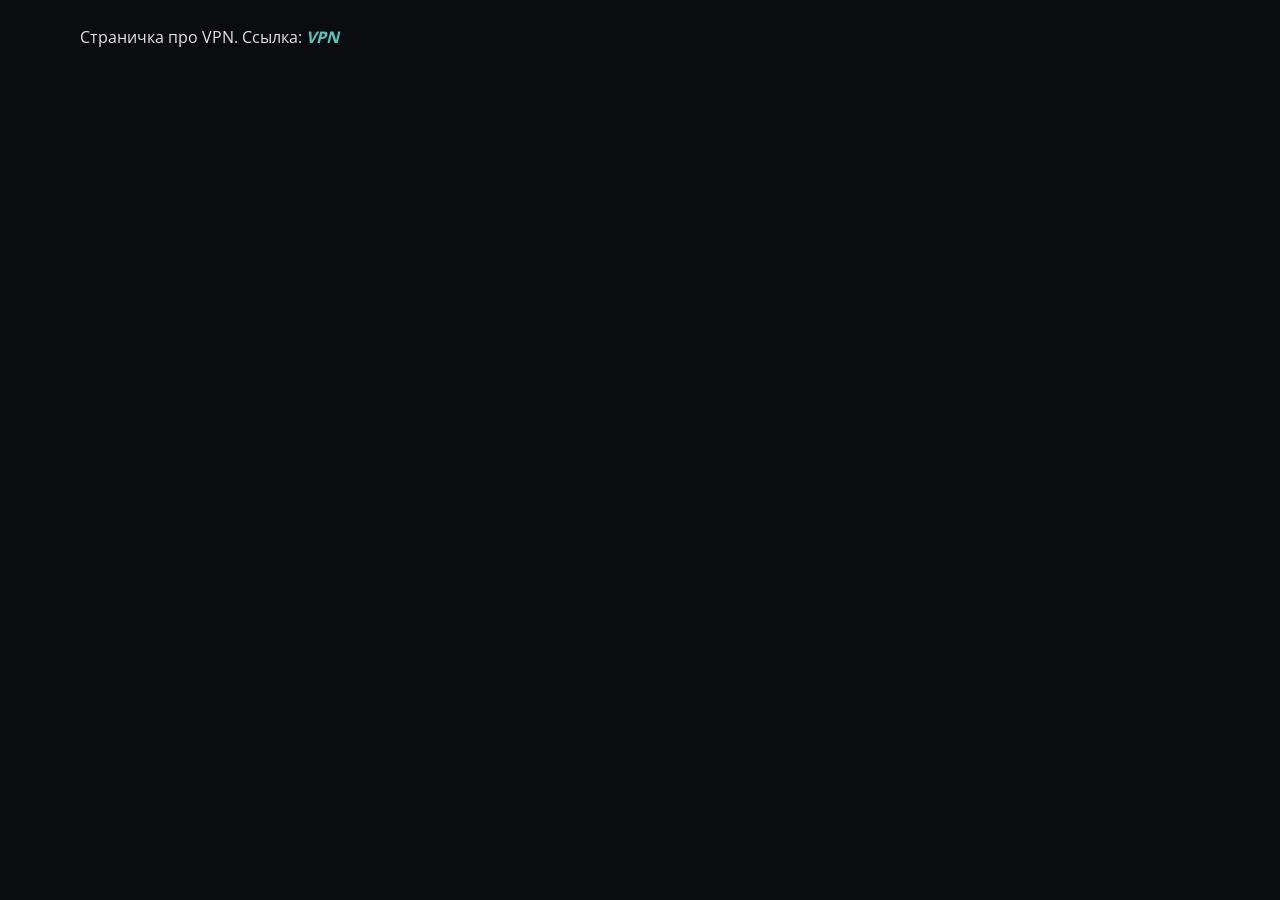
<file: index.html>
<html>
  <head>
    <title>Hello world!</title>
    <link rel="stylesheet" href="/VPN/src/css/main.css">
    <meta charset="UTF-8">
  </head>
  <body>
    <p>Страничка про VPN. Ссылка: <a href="/VPN/" style="font-style: italic;">VPN</a></p>
  </body>
</html>
</file>
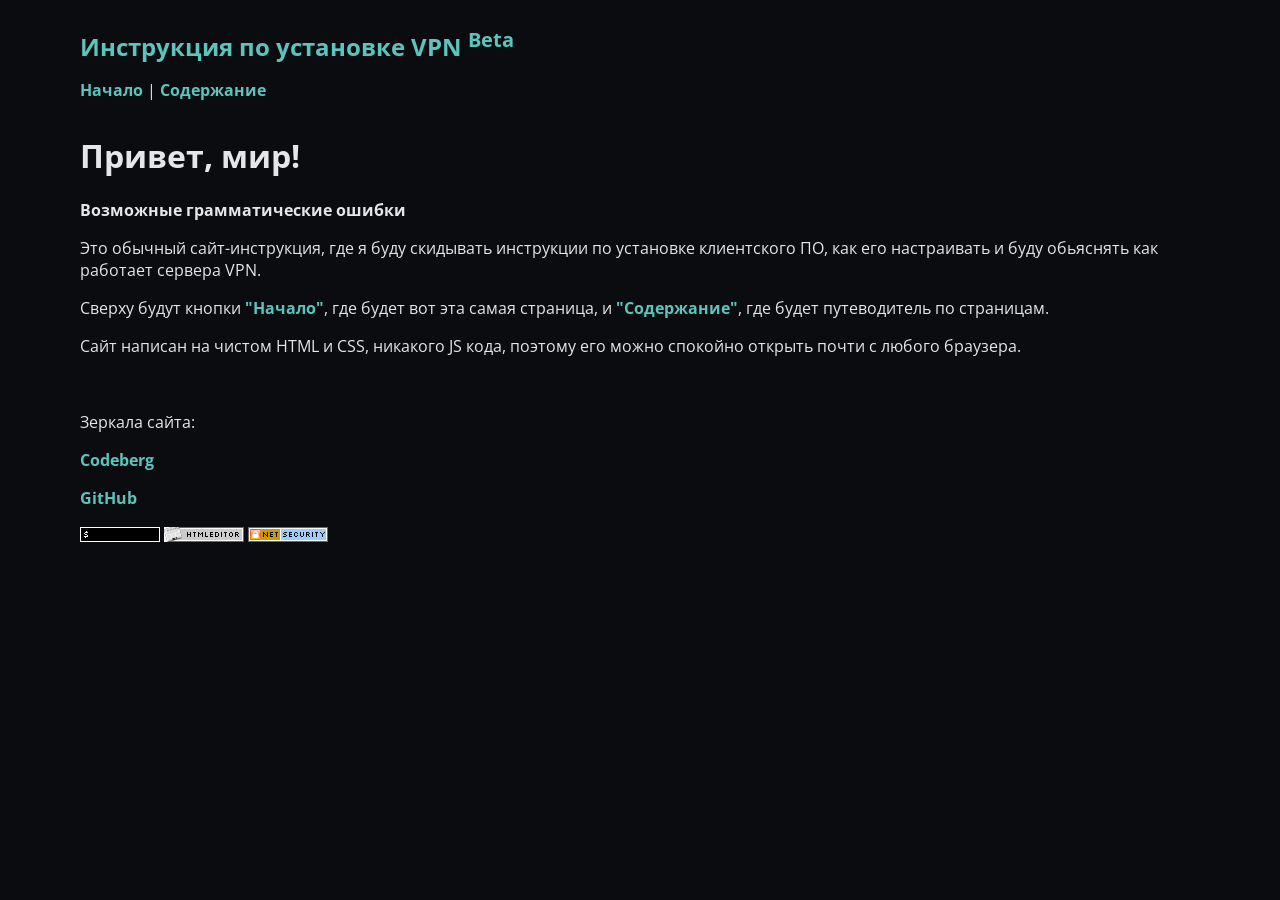
<file: VPN/index.html>
<html>
  <head>
    <title>VPN инструкция</title>
    <link rel="stylesheet" href="/VPN/src/css/main.css">
    <meta charset="UTF-8">
  </head>
  <body>
    <div>
      <header>Инструкция по установке VPN <sup>Beta</sup></header>
      <p class="menu"><a href="/VPN/index.html">Начало</a> | <a href="/VPN/html/disclaymer.html">Содержание</a></p>
    </div>
    <div id="app">
      <h1>Привет, мир!</h1>
      <p><b>Возможные грамматические ошибки</b></p>
      <p>Это обычный сайт-инструкция, где я буду скидывать инструкции по установке клиентского ПО, как его настраивать и буду обьяснять как работает сервера VPN.</p>
      <p>Сверху будут кнопки <a href="/VPN/index.html">"Начало"</a>, где будет вот эта самая страница, и <a href="/VPN/html/disclaymer.html">"Содержание"</a>, где будет путеводитель по страницам.</p>
      <p>Сайт написан на чистом HTML и CSS, никакого JS кода, поэтому его можно спокойно открыть почти с любого браузера.</p>
      <br>
      <p>Зеркала сайта:</p>
      <p><a href="https://olehnoskov.codeberg.page/VPN/">Codeberg</a></p>
      <p><a href="https://olehnosk0v.github.io/VPN/">GitHub</a></p>
      <img src="src/material/badges/cli.gif" alt="cli.gif">
      <img src="src/material/badges/htmleditor.gif" alt="htmleditor.gif">
      <img src="src/material/badges/netsecurity.png" alt="netsecurity.png">
    </div>
  </body>
</html>
</file>
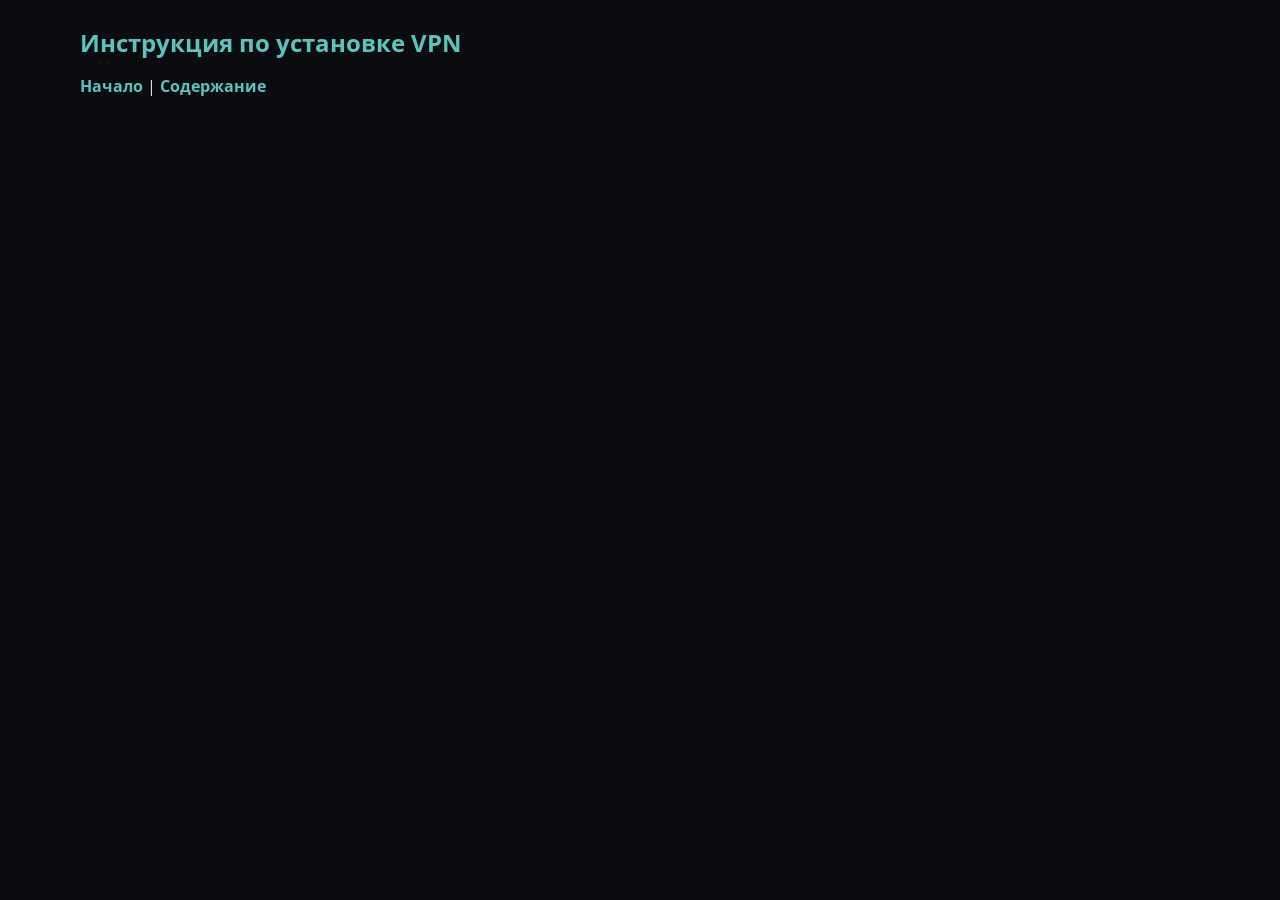
<file: VPN/html/tample/index.html>
<html>
  <head>
    <title>VPN инструкция</title>
    <link rel="stylesheet" href="/VPN/src/css/main.css">
    <meta charset="UTF-8">
  </head>
  <body>
    <div>
      <header>Инструкция по установке VPN</header>
      <p class="menu"><a href="/VPN/index.html">Начало</a> | <a href="/VPN/html/disclaymer.html">Содержание</a></p>
    </div>
    <div id="app">
    </div>
  </body>
</html>
</file>
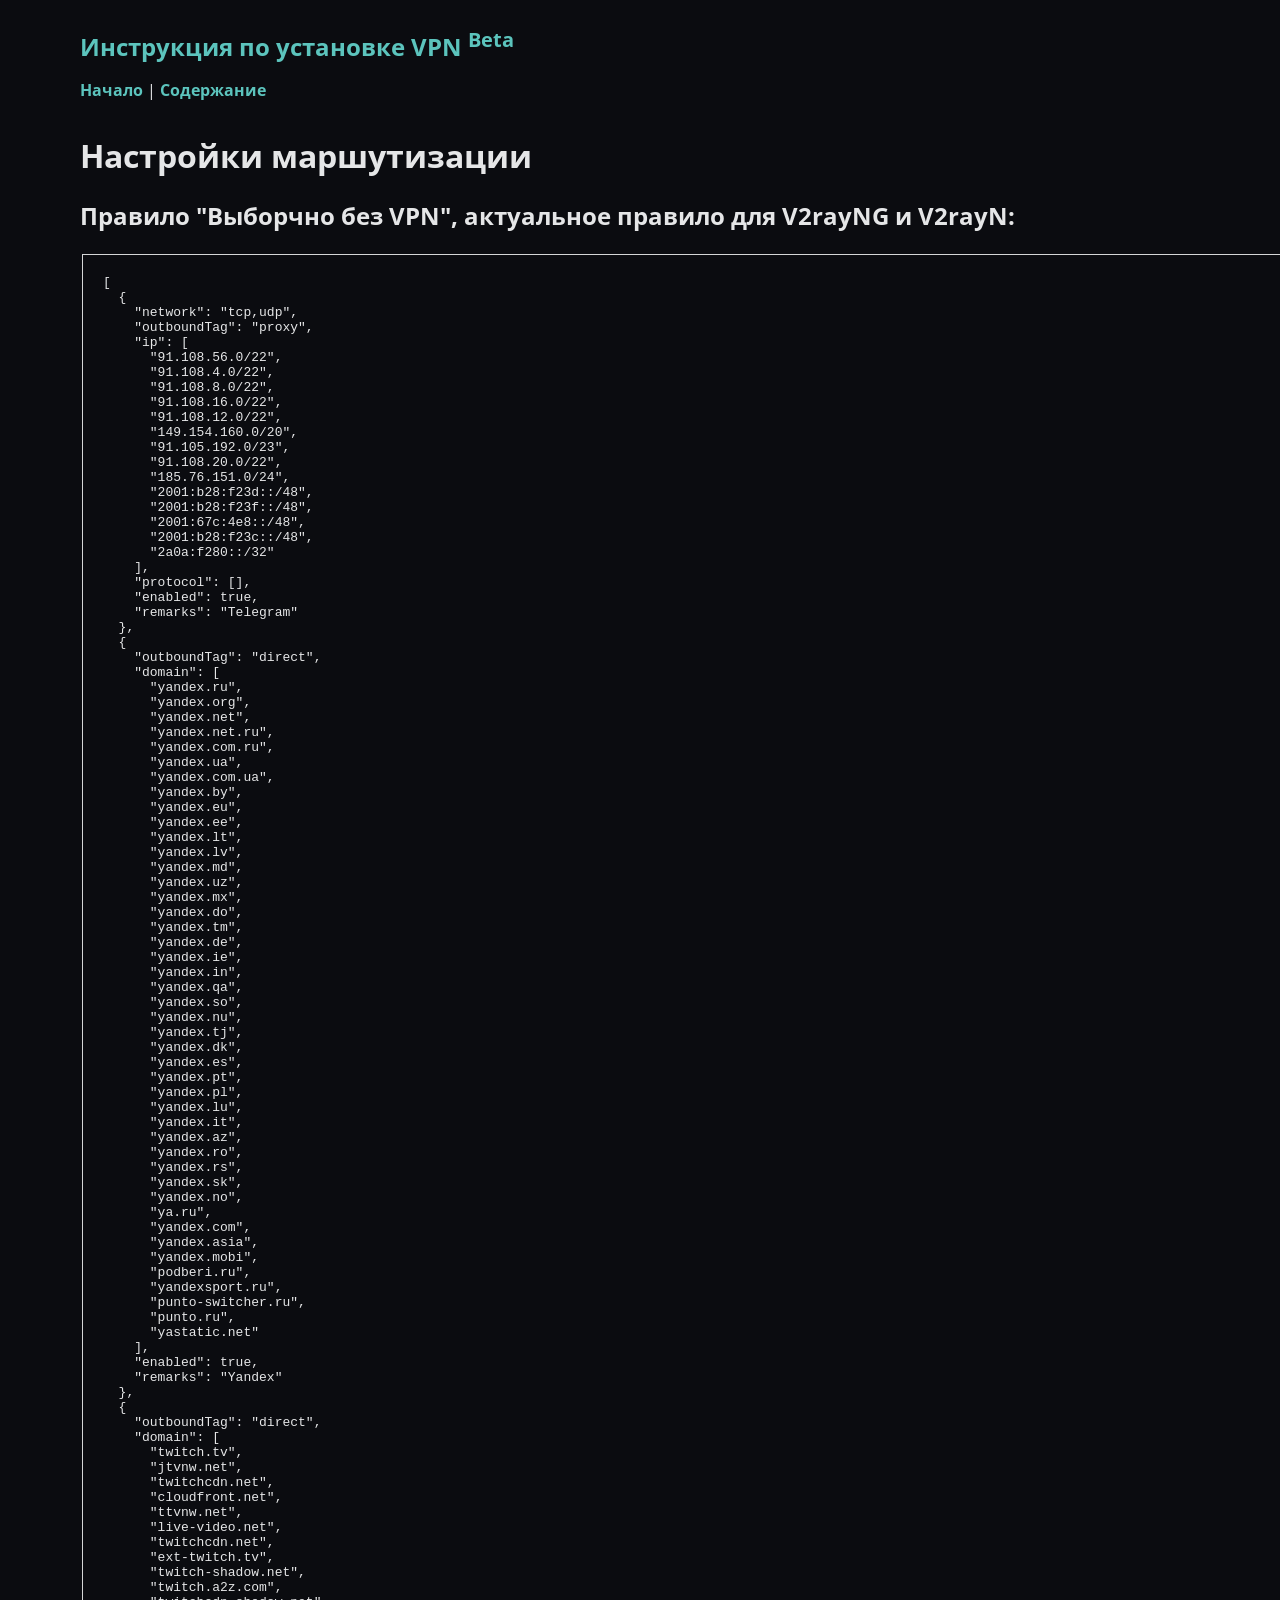
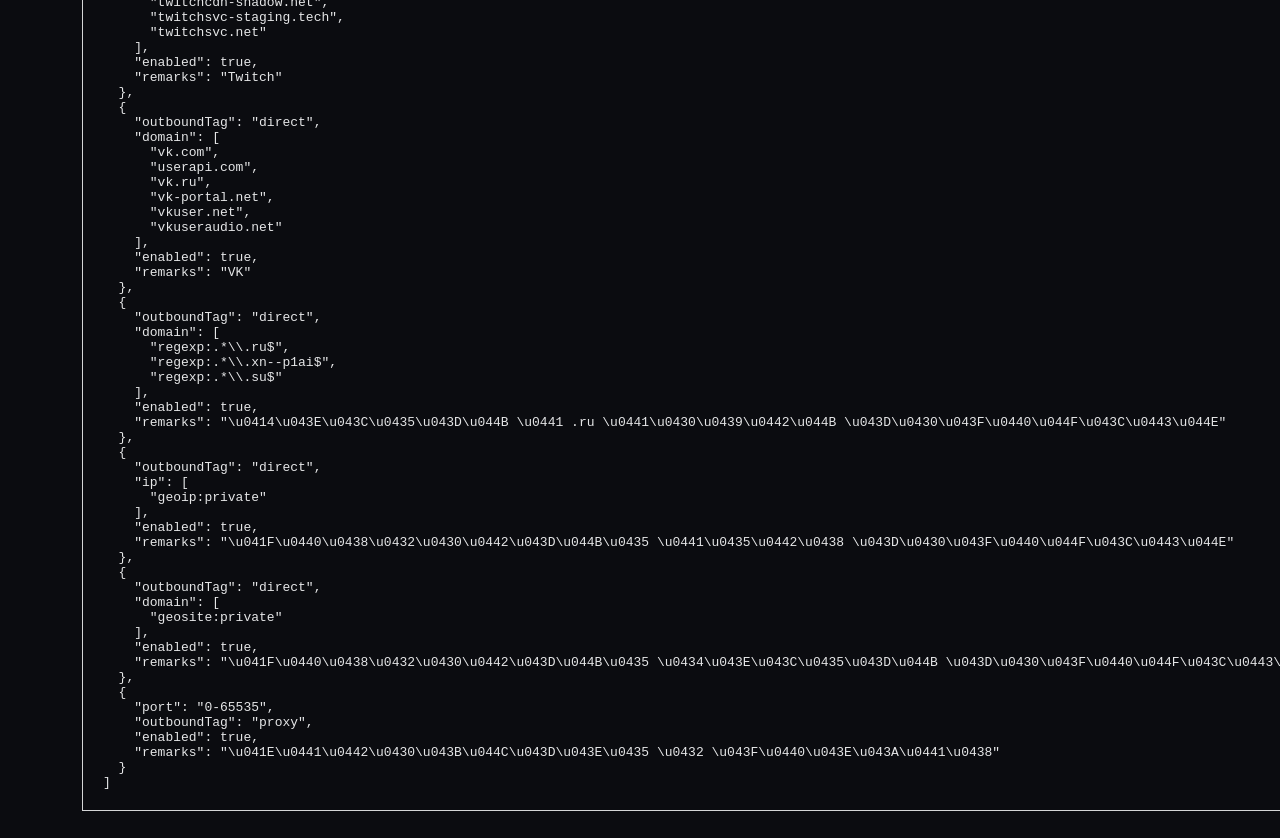
<file: VPN/html/Settings.html>
<html>
  <head>
    <title>VPN инструкция</title>
    <link rel="stylesheet" href="/VPN/src/css/main.css">
    <meta charset="UTF-8">
  </head>
  <body>
    <div>
      <header>Инструкция по установке VPN <sup>Beta</sup></header>
      <p class="menu"><a href="/VPN/index.html">Начало</a> | <a href="/VPN/html/disclaymer.html">Содержание</a></p>
    </div>
    <div id="app">
      <h1>Настройки маршутизации</h1>

      <h2>Правило "Выборчно без VPN", актуальное правило для V2rayNG и V2rayN:</h2>
<table>
  <td>
    <pre><code class="language-json">[
  {
    "network": "tcp,udp",
    "outboundTag": "proxy",
    "ip": [
      "91.108.56.0/22",
      "91.108.4.0/22",
      "91.108.8.0/22",
      "91.108.16.0/22",
      "91.108.12.0/22",
      "149.154.160.0/20",
      "91.105.192.0/23",
      "91.108.20.0/22",
      "185.76.151.0/24",
      "2001:b28:f23d::/48",
      "2001:b28:f23f::/48",
      "2001:67c:4e8::/48",
      "2001:b28:f23c::/48",
      "2a0a:f280::/32"
    ],
    "protocol": [],
    "enabled": true,
    "remarks": "Telegram"
  },
  {
    "outboundTag": "direct",
    "domain": [
      "yandex.ru",
      "yandex.org",
      "yandex.net",
      "yandex.net.ru",
      "yandex.com.ru",
      "yandex.ua",
      "yandex.com.ua",
      "yandex.by",
      "yandex.eu",
      "yandex.ee",
      "yandex.lt",
      "yandex.lv",
      "yandex.md",
      "yandex.uz",
      "yandex.mx",
      "yandex.do",
      "yandex.tm",
      "yandex.de",
      "yandex.ie",
      "yandex.in",
      "yandex.qa",
      "yandex.so",
      "yandex.nu",
      "yandex.tj",
      "yandex.dk",
      "yandex.es",
      "yandex.pt",
      "yandex.pl",
      "yandex.lu",
      "yandex.it",
      "yandex.az",
      "yandex.ro",
      "yandex.rs",
      "yandex.sk",
      "yandex.no",
      "ya.ru",
      "yandex.com",
      "yandex.asia",
      "yandex.mobi",
      "podberi.ru",
      "yandexsport.ru",
      "punto-switcher.ru",
      "punto.ru",
      "yastatic.net"
    ],
    "enabled": true,
    "remarks": "Yandex"
  },
  {
    "outboundTag": "direct",
    "domain": [
      "twitch.tv",
      "jtvnw.net",
      "twitchcdn.net",
      "cloudfront.net",
      "ttvnw.net",
      "live-video.net",
      "twitchcdn.net",
      "ext-twitch.tv",
      "twitch-shadow.net",
      "twitch.a2z.com",
      "twitchcdn-shadow.net",
      "twitchsvc-staging.tech",
      "twitchsvc.net"
    ],
    "enabled": true,
    "remarks": "Twitch"
  },
  {
    "outboundTag": "direct",
    "domain": [
      "vk.com",
      "userapi.com",
      "vk.ru",
      "vk-portal.net",
      "vkuser.net",
      "vkuseraudio.net"
    ],
    "enabled": true,
    "remarks": "VK"
  },
  {
    "outboundTag": "direct",
    "domain": [
      "regexp:.*\\.ru$",
      "regexp:.*\\.xn--p1ai$",
      "regexp:.*\\.su$"
    ],
    "enabled": true,
    "remarks": "\u0414\u043E\u043C\u0435\u043D\u044B \u0441 .ru \u0441\u0430\u0439\u0442\u044B \u043D\u0430\u043F\u0440\u044F\u043C\u0443\u044E"
  },
  {
    "outboundTag": "direct",
    "ip": [
      "geoip:private"
    ],
    "enabled": true,
    "remarks": "\u041F\u0440\u0438\u0432\u0430\u0442\u043D\u044B\u0435 \u0441\u0435\u0442\u0438 \u043D\u0430\u043F\u0440\u044F\u043C\u0443\u044E"
  },
  {
    "outboundTag": "direct",
    "domain": [
      "geosite:private"
    ],
    "enabled": true,
    "remarks": "\u041F\u0440\u0438\u0432\u0430\u0442\u043D\u044B\u0435 \u0434\u043E\u043C\u0435\u043D\u044B \u043D\u0430\u043F\u0440\u044F\u043C\u0443\u044E"
  },
  {
    "port": "0-65535",
    "outboundTag": "proxy",
    "enabled": true,
    "remarks": "\u041E\u0441\u0442\u0430\u043B\u044C\u043D\u043E\u0435 \u0432 \u043F\u0440\u043E\u043A\u0441\u0438"
  }
]</code></pre>

  </td>
</table>
    </div>
  </body>
</html>
</file>
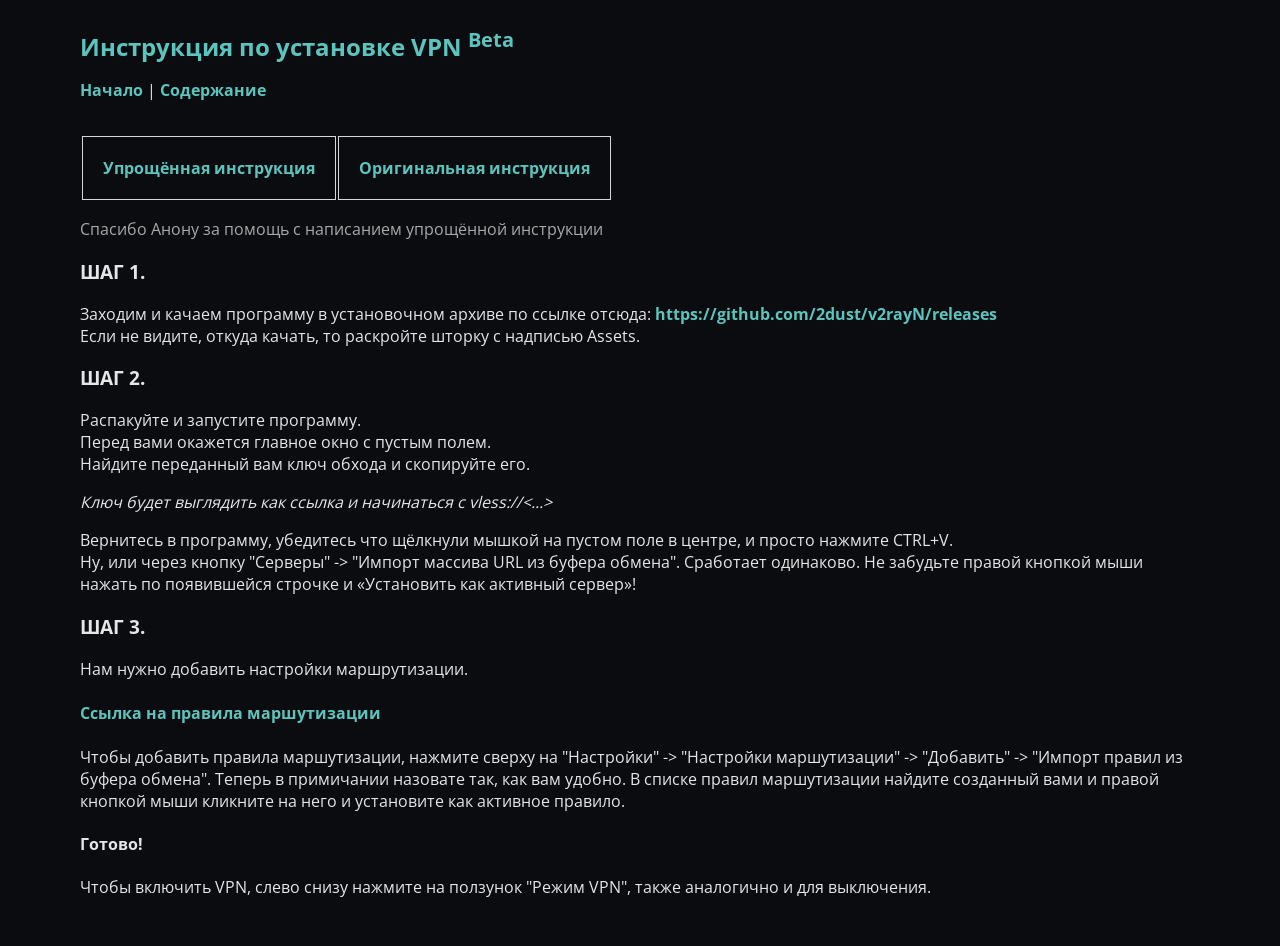
<file: VPN/html/V2rayN.html>
<html>
  <head>
    <title>VPN инструкция</title>
    <link rel="stylesheet" href="/VPN/src/css/main.css">
    <meta charset="UTF-8">
  </head>
  <body>
    <div>
      <header>Инструкция по установке VPN <sup>Beta</sup></header>
      <p class="menu"><a href="/VPN/index.html">Начало</a> | <a href="/VPN/html/disclaymer.html">Содержание</a></p>
    </div>
    <table>
      <td>
        <a href="/VPN/html/V2rayN.html">Упрощённая инструкция</a>
      </td>
      <td>
        <a href="/VPN/html/Old/V2rayN.html">Оригинальная инструкция</a>
      </td>
    </table>
    <div id="app">
    <p style="color: darkgray;">Спасибо Анону за помощь с написанием упрощённой инструкции</p>
<h3>ШАГ 1.</h3>
<p>Заходим и качаем программу в установочном архиве по ссылке отсюда: <a href="https://github.com/2dust/v2rayN/releases" target="_blank">https://github.com/2dust/v2rayN/releases</a><br>
Если не видите, откуда качать, то раскройте шторку с надписью Assets.</p>

<h3>ШАГ 2.</h3>
<p>Распакуйте и запустите программу. <br>
Перед вами окажется главное окно с пустым полем. <br>
Найдите переданный вам ключ обхода и скопируйте его. 
<p class="pre">
  Ключ будет выглядить как ссылка и начинаться с
  vless://<...>
</p>
Вернитесь в программу, убедитесь что щёлкнули мышкой на пустом поле в центре, и просто нажмите CTRL+V.  <br>
Ну, или через кнопку "Серверы" -> "Импорт массива URL из буфера обмена". Сработает одинаково.
Не забудьте правой кнопкой мыши нажать по появившейся строчке и «Установить как активный сервер»!</p>
 
<h3>ШАГ 3.</h3>
Нам нужно добавить настройки маршрутизации. <br><br>
<a href="/VPN/html/Settings.html">Ссылка на правила маршутизации</a><br><br>
Чтобы добавить правила маршутизации, нажмите сверху на "Настройки" -> "Настройки маршутизации" -> "Добавить" -> "Импорт правил из буфера обмена". Теперь в примичании назовате так, как вам удобно. В списке правил маршутизации найдите созданный вами и правой кнопкой мыши кликните на него и установите как активное правило. <br>

<h4>Готово!</h4>

Чтобы включить VPN, слево снизу нажмите на ползунок "Режим VPN", также аналогично и для выключения. <br><br> 
   </div>
  </body>
</html>
</file>
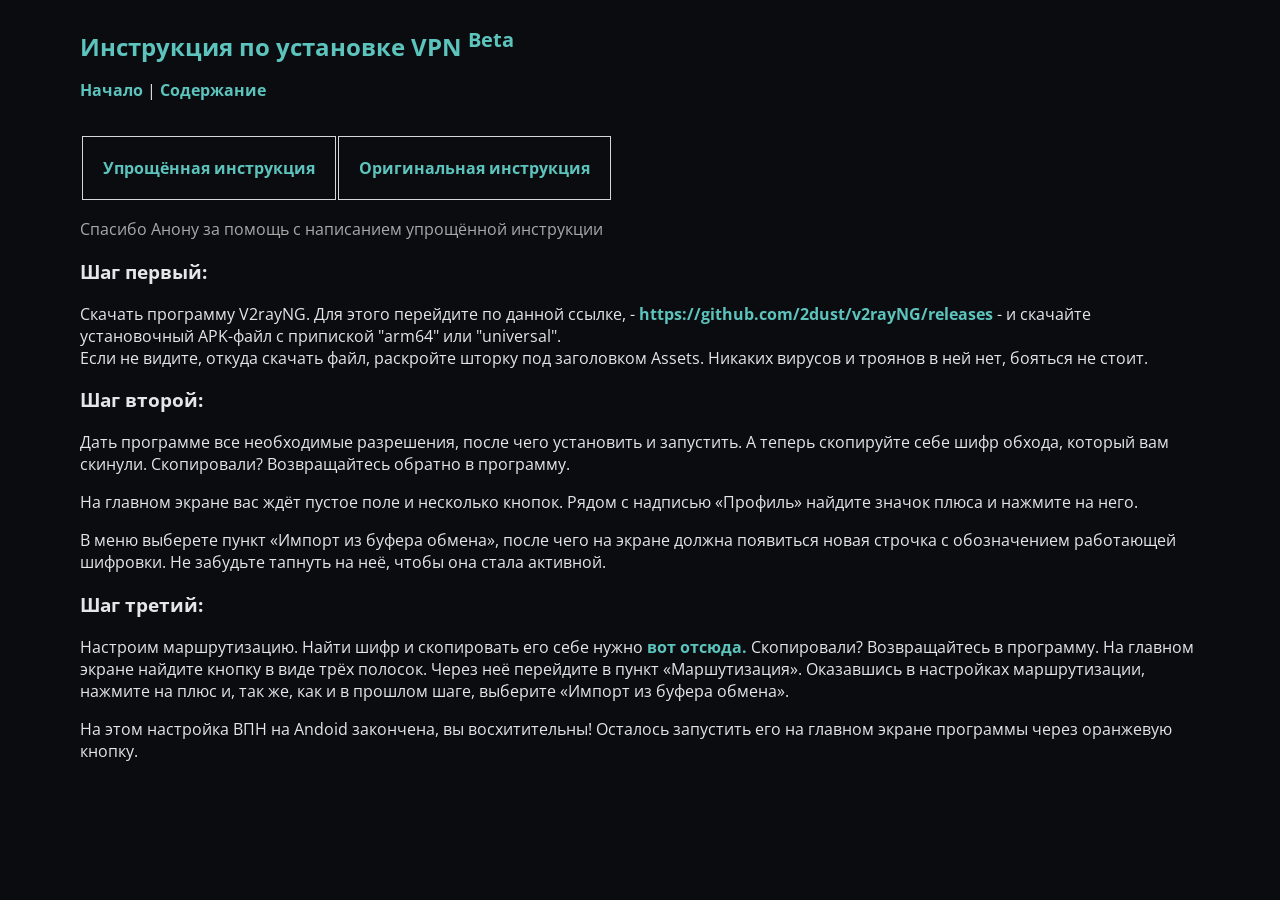
<file: VPN/html/V2rayNG.html>
<html>
  <head>
    <title>VPN инструкция</title>
    <link rel="stylesheet" href="/VPN/src/css/main.css">
    <meta charset="UTF-8">
  </head>
  <body>
    <div>
      <header>Инструкция по установке VPN <sup>Beta</sup></header>
      <p class="menu"><a href="/VPN/index.html">Начало</a> | <a href="/VPN/html/disclaymer.html">Содержание</a></p>
    </div>
    <div id="app">
    <table>
      <td>
        <a href="/VPN/html/V2rayNG.html">Упрощённая инструкция</a>
      </td>
      <td>
        <a>Оригинальная инструкция</a>
      </td>
    </table>
    <p style="color: darkgray;">Спасибо Анону за помощь с написанием упрощённой инструкции</p>

      <h3>Шаг первый:</h3> 
      <p>Cкачать программу V2rayNG. Для этого перейдите по данной ссылке, - <a href="https://github.com/2dust/v2rayNG/releases" target="_blank">https://github.com/2dust/v2rayNG/releases</a> - и скачайте установочный APK-файл с припиской "arm64" или "universal". <br>Если не видите, откуда скачать файл, раскройте шторку под заголовком Assets. Никаких вирусов и троянов в ней нет, бояться не стоит.</p>
      <h3>Шаг второй:</h3>
      <p>Дать программе все необходимые разрешения, после чего установить и запустить. А теперь скопируйте себе шифр обхода, который вам скинули. Скопировали? Возвращайтесь обратно в программу.</p>
      <p>На главном экране вас ждёт пустое поле и несколько кнопок. Рядом с надписью «Профиль» найдите значок плюса и нажмите на него. </p>
      <p>В меню выберете пункт «Импорт из буфера обмена», после чего на экране должна появиться новая строчка с обозначением работающей шифровки. Не забудьте тапнуть на неё, чтобы она стала активной. </p>
      <h3>Шаг третий:</h3>
      <p>Настроим маршрутизацию. Найти шифр и скопировать его себе нужно <a href="/VPN/html/Settings.html">вот отсюда.</a> Скопировали? Возвращайтесь в программу. На главном экране найдите кнопку в виде трёх полосок. Через неё перейдите в пункт «Маршутизация». Оказавшись в настройках маршрутизации, нажмите на плюс и, так же, как и в прошлом шаге, выберите «Импорт из буфера обмена».</p>

      <p>На этом настройка ВПН на Andoid закончена, вы восхитительны! Осталось запустить его на главном экране программы через оранжевую кнопку.</p>
    </div>
  </body>
</html>
</file>
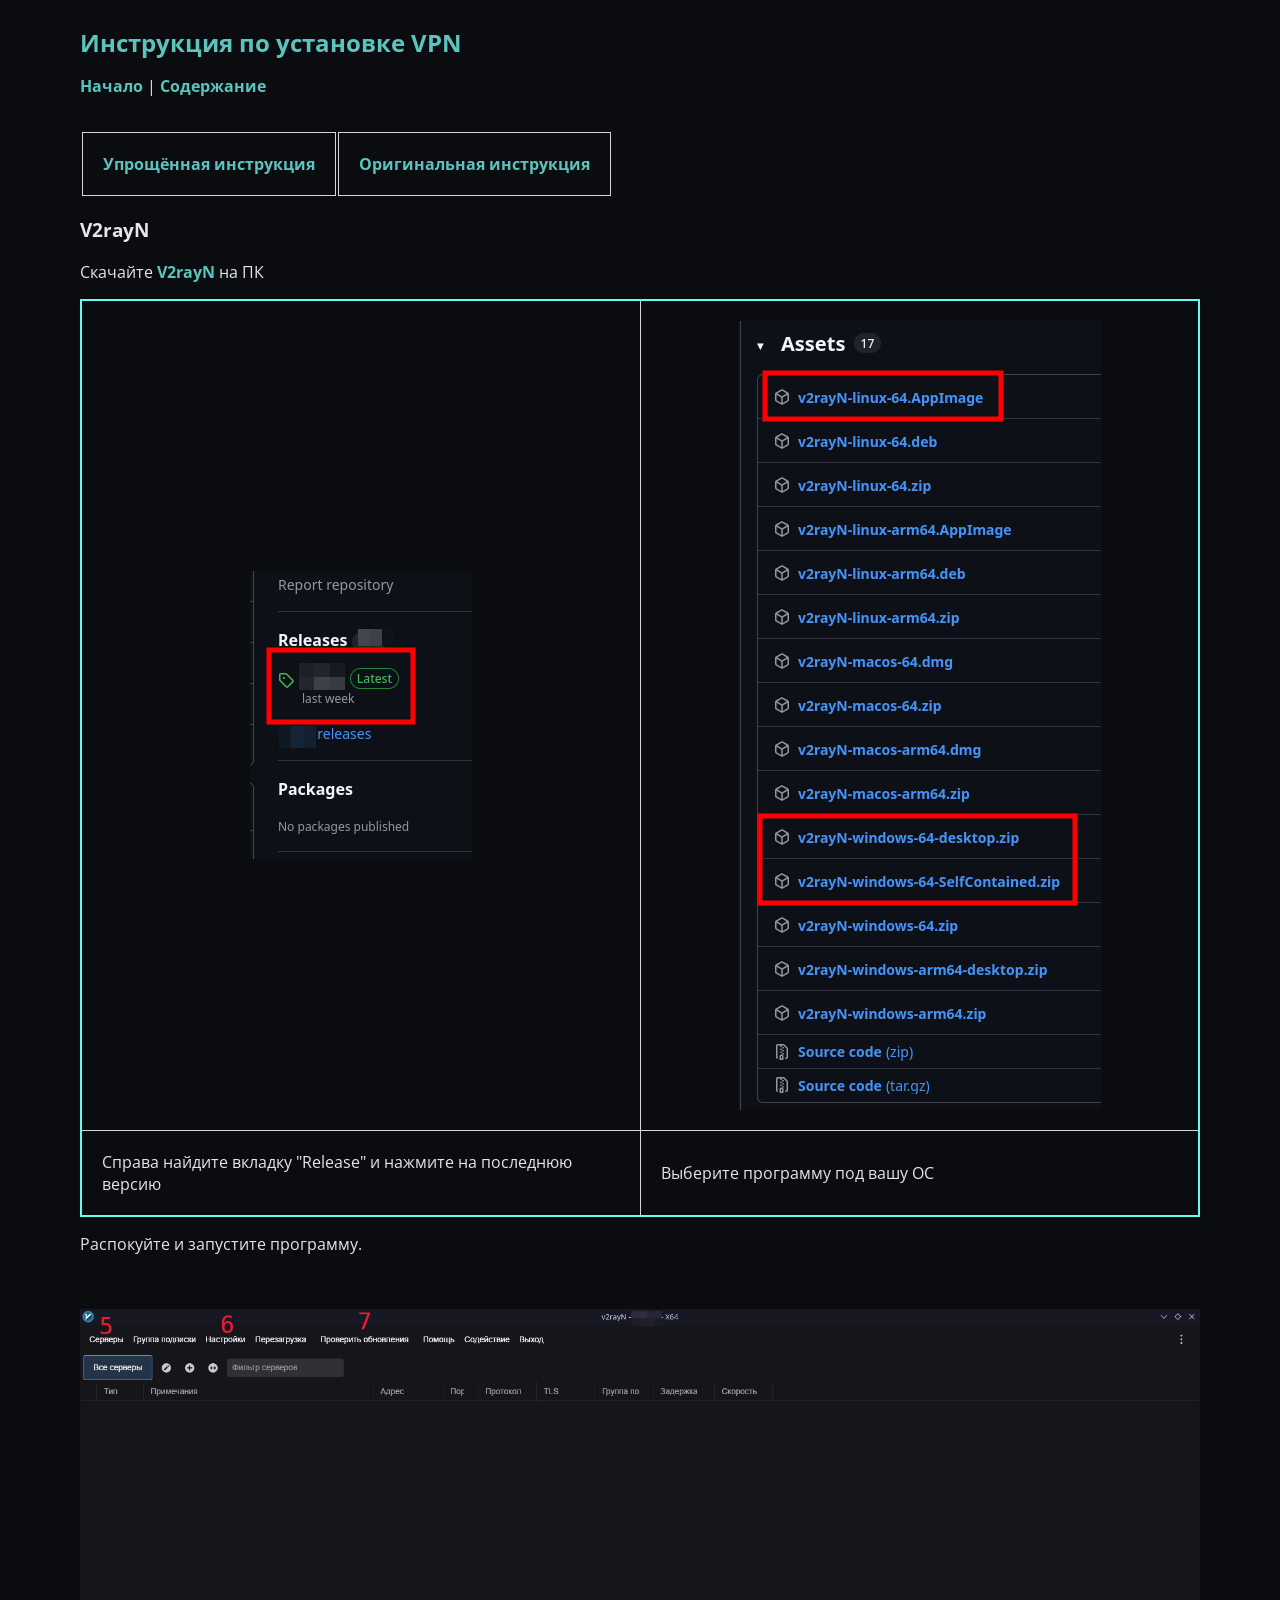
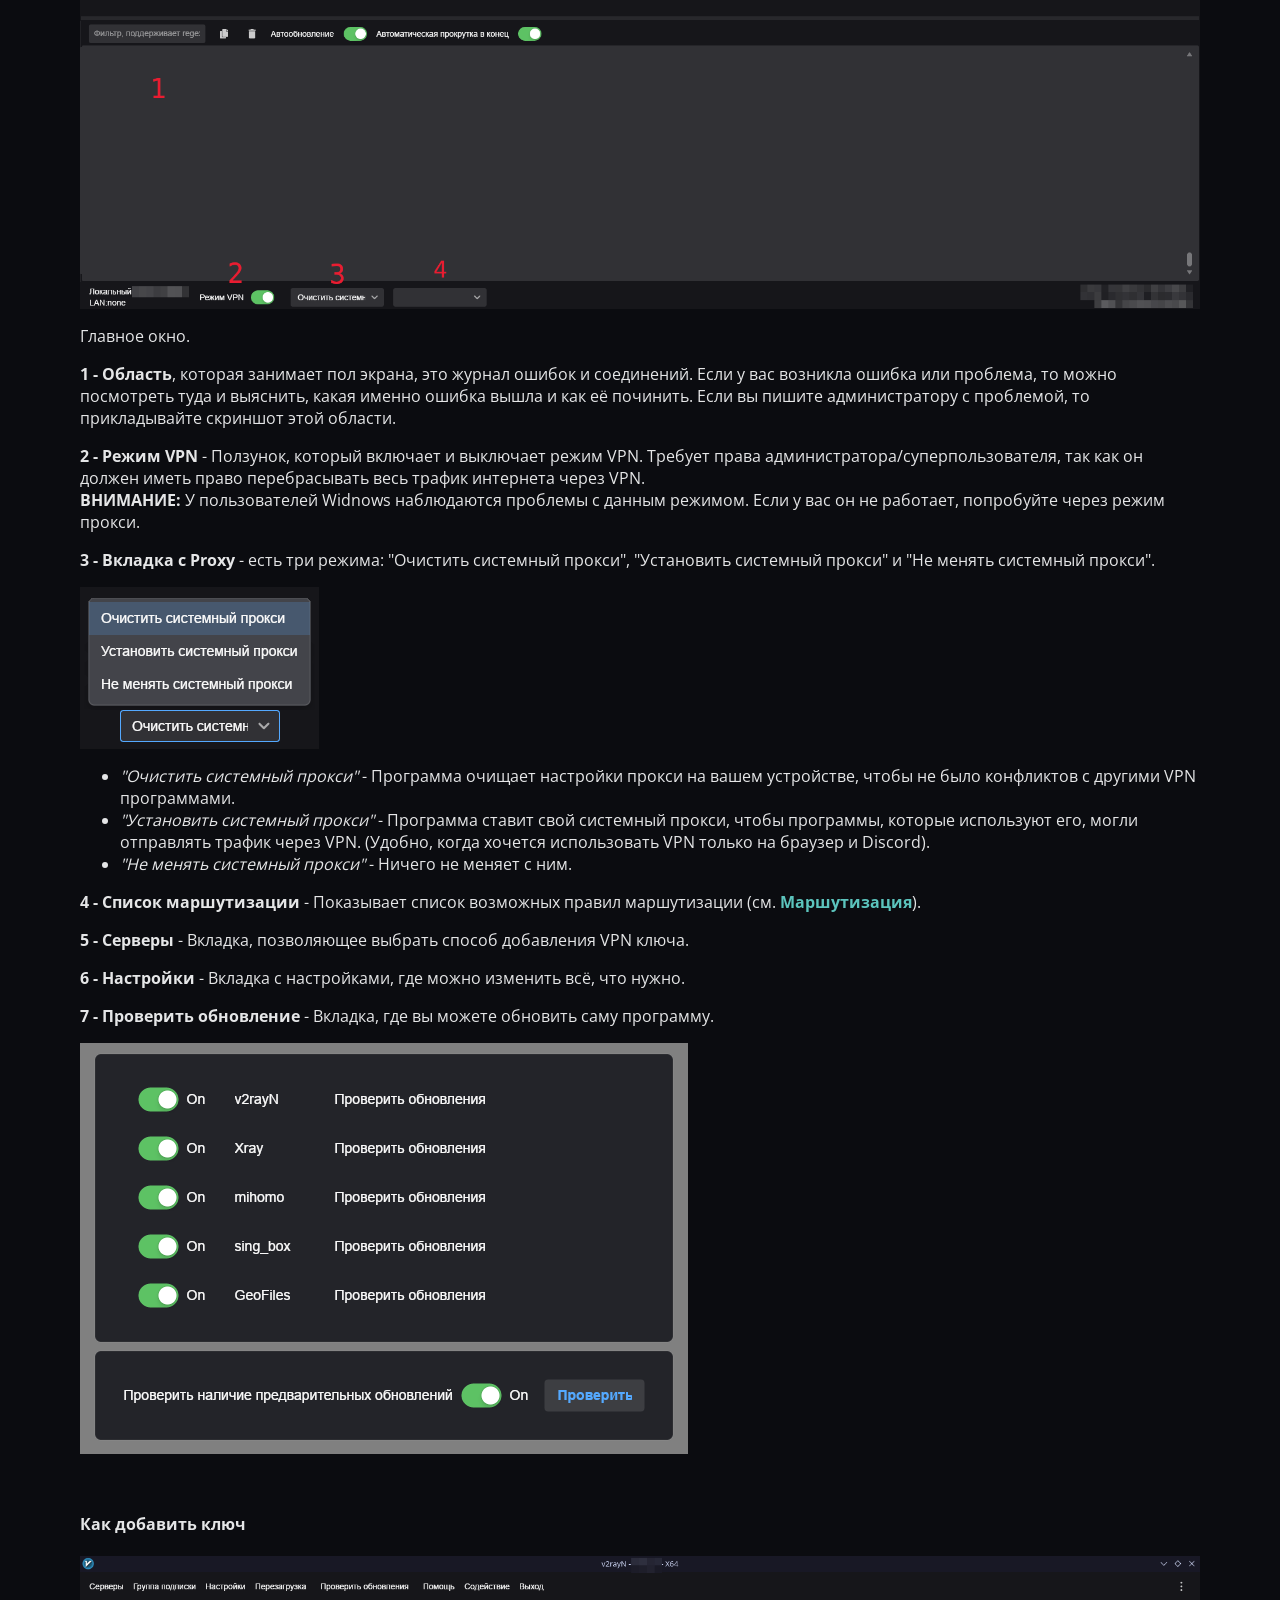
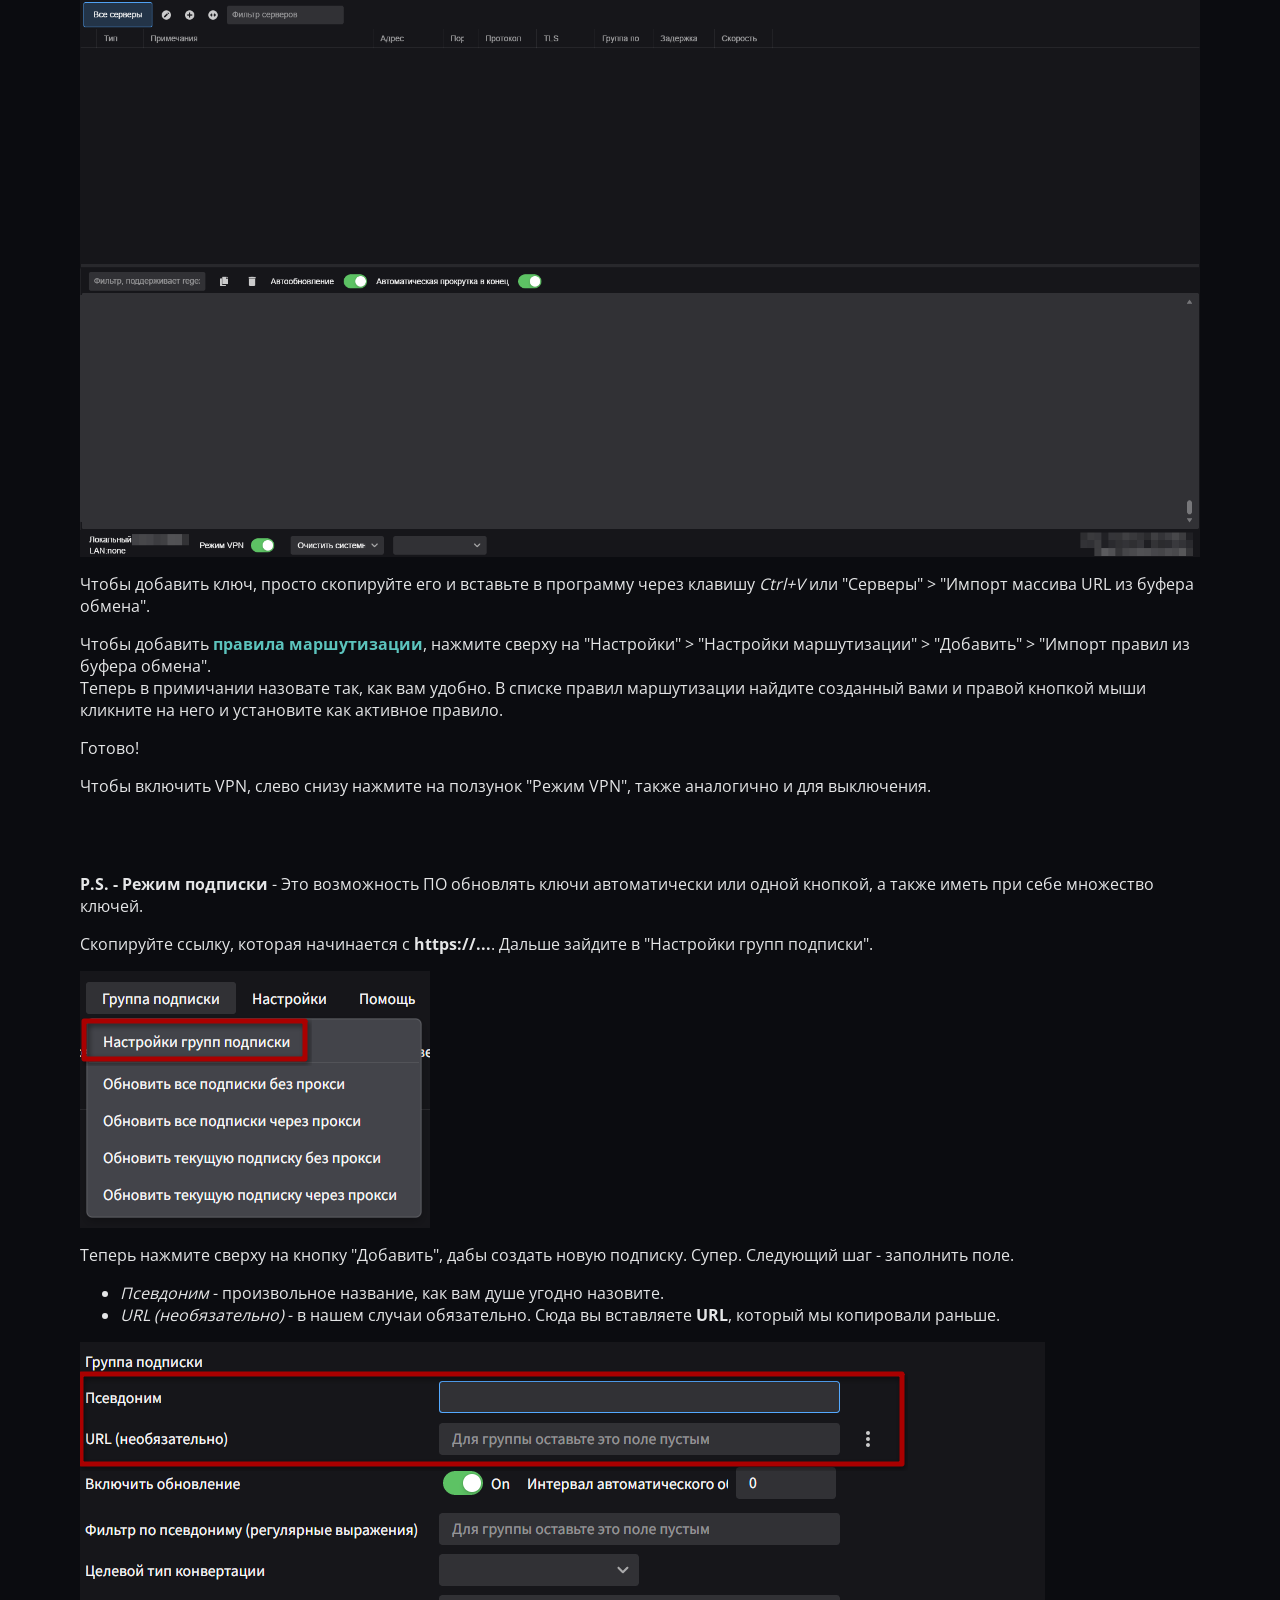
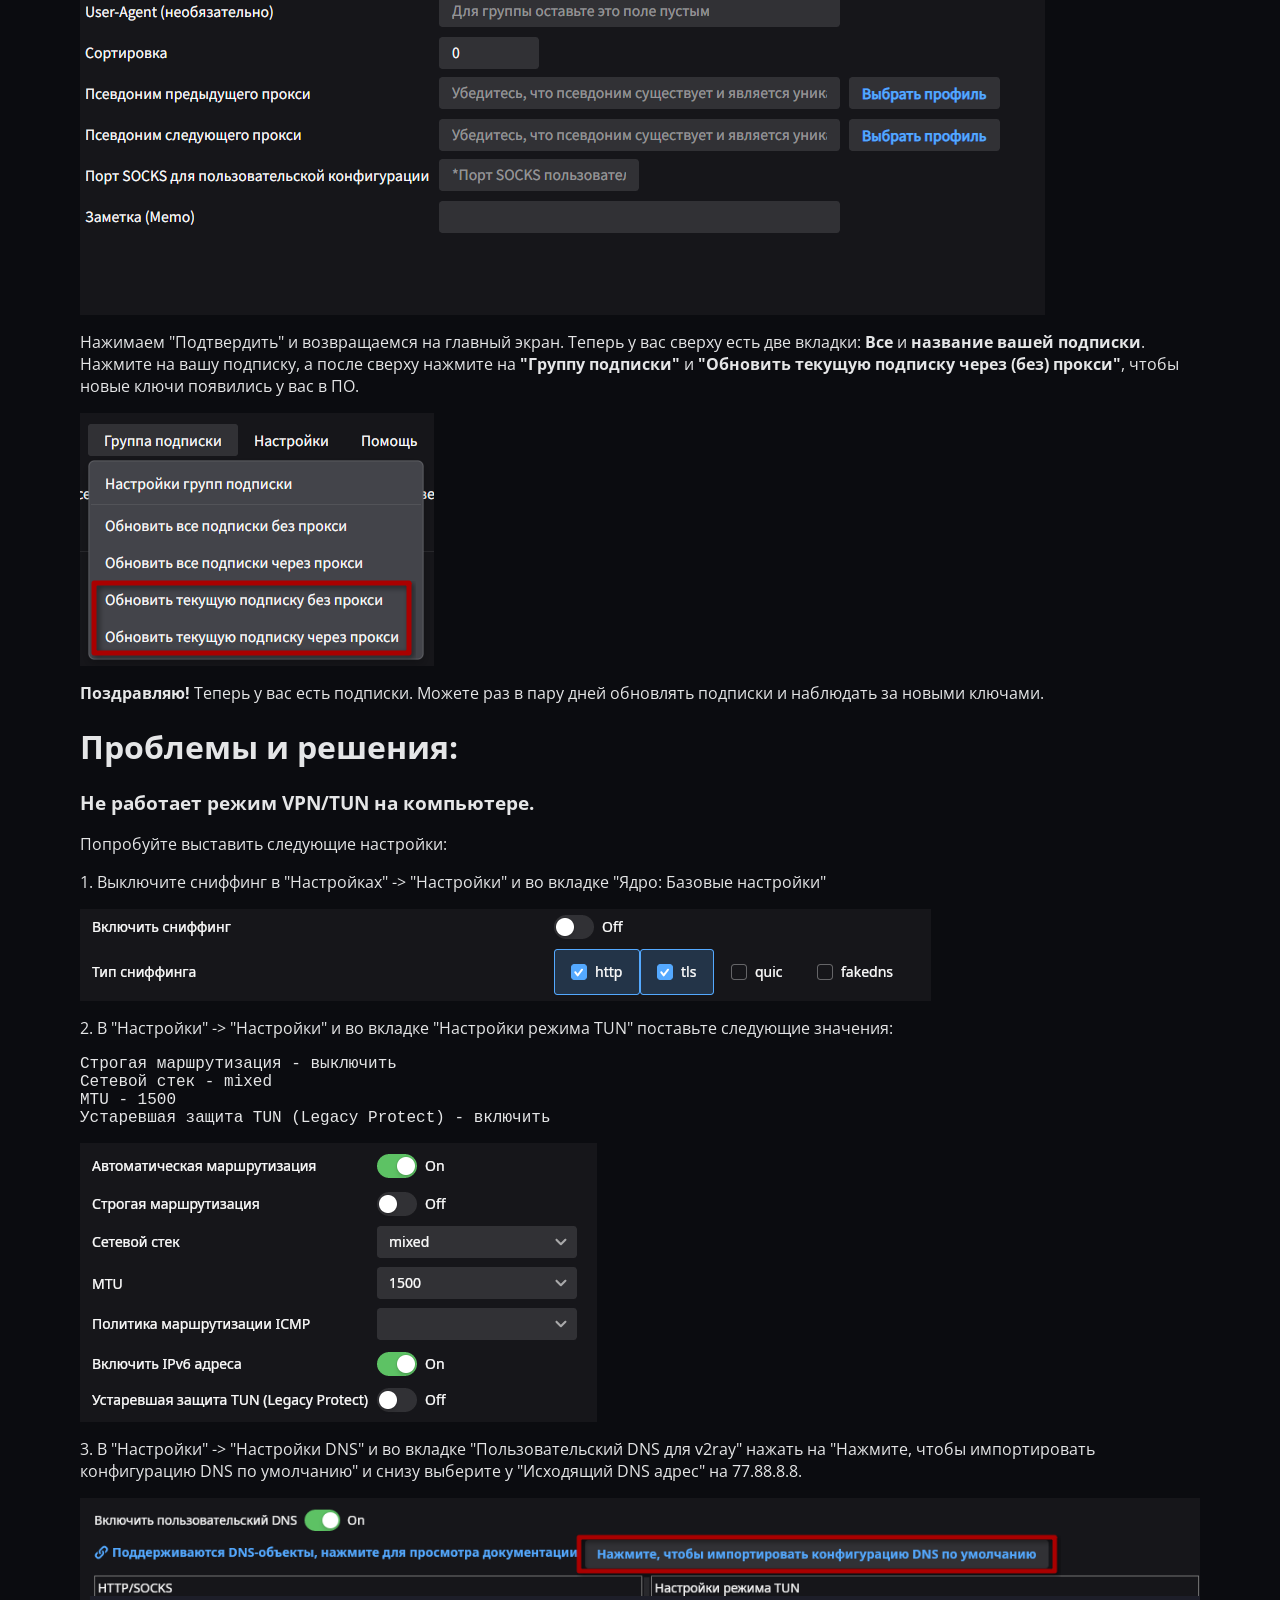
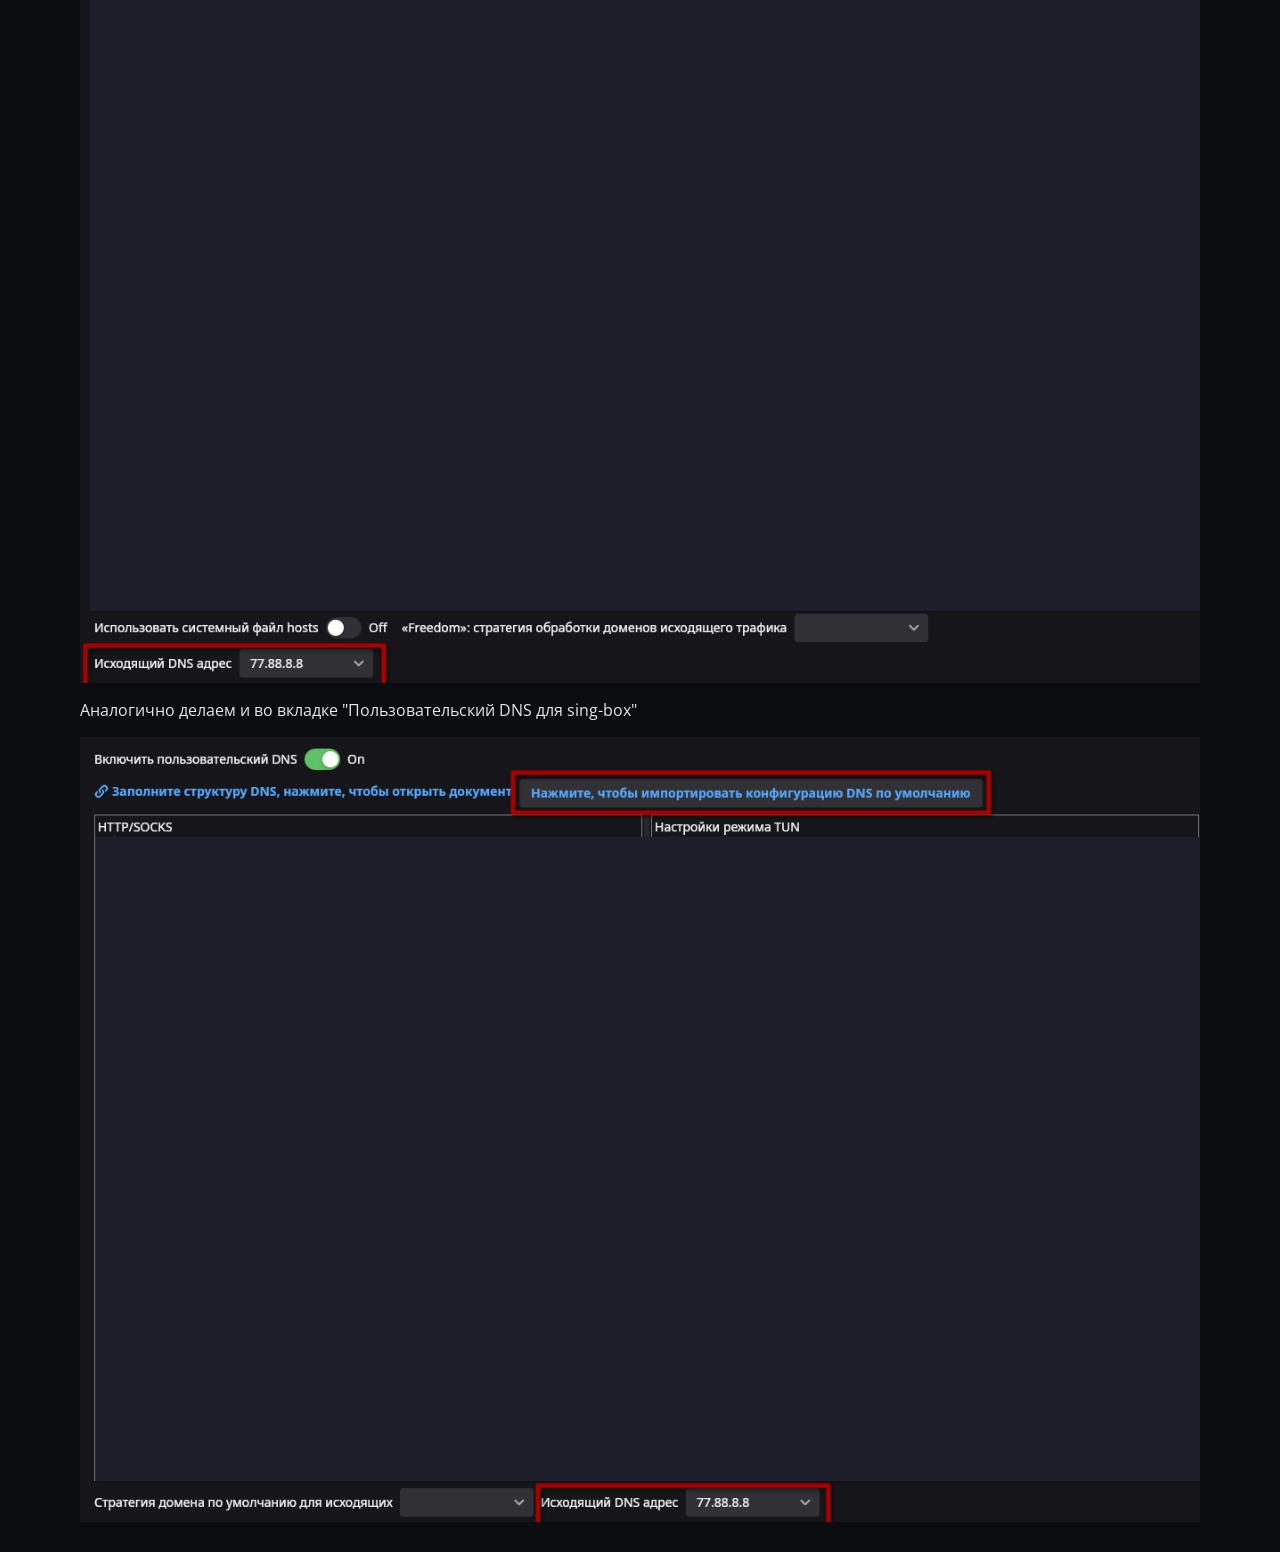
<file: VPN/html/Old/V2rayN.html>
<html>
  <head>
    <title>VPN инструкция</title>
    <link rel="stylesheet" href="/VPN/src/css/main.css">
    <meta charset="UTF-8">
  </head>
  <body>
    <div>
      <header>Инструкция по установке VPN</header>
      <p class="menu"><a href="/VPN/index.html">Начало</a> | <a href="/VPN/html/disclaymer.html">Содержание</a></p>
    </div>
    <div id="app">
          <table>
      <td>
        <a href="/VPN/html/V2rayN.html">Упрощённая инструкция</a>
      </td>
      <td>
        <a href="/VPN/html/Old/V2rayN.html">Оригинальная инструкция</a>
      </td>
    </table>
        <h3>V2rayN</h3>

<p>Скачайте <a href="https://github.com/2dust/v2rayN" target="_blank">V2rayN</a> на ПК</p>

<table class="table">
  <thead>
    <tr>
      <th><img src="/VPN/src/material/Win1.png" alt="Win1"></th>
      <th><img src="/VPN/src/material/Win2.png" alt="Win2"></th>
    </tr>
  </thead>
  <tbody>
    <tr>
      <td>Справа найдите вкладку "Release" и нажмите на последнюю версию</td>
      <td>Выберите программу под вашу ОС</td>
    </tr>
  </tbody>
</table>

<p>Распокуйте и запустите программу.</p>
<br>

<p><img src="/VPN/src/material/Win3_reboot.png" alt="Win3_reboot"></p>

<p>Главное окно.</p>

<p><strong>1 - Область</strong>, которая занимает пол экрана, это журнал ошибок и соединений. Если у вас возникла ошибка или проблема, то можно посмотреть туда и выяснить, какая именно ошибка вышла и как её починить. Если вы пишите администратору с проблемой, то прикладывайте скриншот этой области.</p>

<p><strong>2 - Режим VPN</strong> - Ползунок, который включает и выключает режим VPN. Требует права администратора/суперпользователя, так как он должен иметь право перебрасывать весь трафик интернета через VPN.<br>
<strong>ВНИМАНИЕ:</strong> У пользователей Widnows наблюдаются проблемы с данным режимом. Если у вас он не работает, попробуйте через режим прокси.</p>

<p><strong>3 - Вкладка с Proxy</strong> - есть три режима: "Очистить системный прокси", "Установить системный прокси" и "Не менять системный прокси".</p>

<p><img src="/VPN/src/material/ProxySettings.png" alt="ProxySettings"></p>


<ul>
  <li><em>"Очистить системный прокси"</em> - Программа очищает настройки прокси на вашем устройстве, чтобы не было конфликтов с другими VPN программами.</li>
  <li><em>"Установить системный прокси"</em> - Программа ставит свой системный прокси, чтобы программы, которые используют его, могли отправлять трафик через VPN. (Удобно, когда хочется использовать VPN только на браузер и Discord).</li>
  <li><em>"Не менять системный прокси"</em> - Ничего не меняет с ним.</li>
</ul>


<p><strong>4 - Список маршутизации</strong> - Показывает список возможных правил маршутизации (см. <a href="#Настройки-маршутизации">Маршутизация</a>).</p>
<p><strong>5 - Серверы</strong> - Вкладка, позволяющее выбрать способ добавления VPN ключа.</p>
<p><strong>6 - Настройки</strong> - Вкладка с настройками, где можно изменить всё, что нужно.</p>
<p><strong>7 - Проверить обновление</strong> - Вкладка, где вы можете обновить саму программу.</p>
<p><img src="/VPN/src/material/UpdateSettings.png" alt="UpdateSettings"></p>
<br>
<h4>Как добавить ключ</h4>

<p><img src="/VPN/src/material/Win3.png" alt="Win3"></p>

<p>Чтобы добавить ключ, просто скопируйте его и вставьте в программу через клавишу <em>Ctrl+V</em> или "Серверы" &gt; "Импорт массива URL из буфера обмена".</p>

<p>Чтобы добавить <a href="#Настройки-маршутизации">правила маршутизации</a>, нажмите сверху на "Настройки" &gt; "Настройки маршутизации" &gt; "Добавить" &gt; "Импорт правил из буфера обмена".<br>
Теперь в примичании назовате так, как вам удобно. В списке правил маршутизации найдите созданный вами и правой кнопкой мыши кликните на него и установите как активное правило.</p>

<p>Готово!</p>

<p>Чтобы включить VPN, слево снизу нажмите на ползунок "Режим VPN", также аналогично и для выключения.</p>

<br><br>

<a name="sub"></a>
<p><strong>P.S. - Режим подписки</strong> - Это возможность ПО обновлять ключи автоматически или одной кнопкой, а также иметь при себе множество ключей.</p>

<p>Скопируйте ссылку, которая начинается с <b>https://...</b>. Дальше зайдите в "Настройки групп подписки".</p>
<p><img src="/VPN/src/material/sub1.png" alt="sub1.png"></p>
<p>Теперь нажмите сверху на кнопку "Добавить", дабы создать новую подписку. Супер. Следующий шаг - заполнить поле.</p>
<ul>
  <li><em>Псевдоним</em> - произвольное название, как вам душе угодно назовите.</li>
  <li><em>URL (необязательно)</em> - в нашем случаи обязательно. Сюда вы вставляете <b>URL</b>, который мы копировали раньше. </li>
</ul>
<p><img src="/VPN/src/material/sub2.png" alt="sub2.png"></p>

<p>Нажимаем "Подтвердить" и возвращаемся на главный экран. Теперь у вас сверху есть две вкладки: <b>Все</b> и <b>название вашей подписки</b>. Нажмите на вашу подписку, а после сверху нажмите на <b>"Группу подписки"</b> и <b>"Обновить текущую подписку через (без) прокси"</b>, чтобы новые ключи появились у вас в ПО.</p>

<p><img src="/VPN/src/material/sub3.png" alt="sub3.png"></p>

<p><b>Поздравляю!</b> Теперь у вас есть подписки. Можете раз в пару дней обновлять подписки и наблюдать за новыми ключами.</p>

<a name="FAQ"></a>
<h1>Проблемы и решения:</h1>

<h3>Не работает режим VPN/TUN на компьютере.</h3>
<p>Попробуйте выставить следующие настройки:</p>
<p>1. Выключите сниффинг в "Настройках" -> "Настройки" и во вкладке "Ядро: Базовые настройки" </p>
<img src="/VPN/src/material/FAQ 1.png" alt="FAQ 1">
<p>2. В "Настройки" -> "Настройки" и во вкладке "Настройки режима TUN" поставьте следующие значения:</p>
<pre>Строгая маршрутизация - выключить<br>Сетевой стек - mixed<br>MTU - 1500<br>Устаревшая защита TUN (Legacy Protect) - включить</pre>
<img src="/VPN/src/material/FAQ 2.png" alt="FAQ 2">
<p>3. В "Настройки" -> "Настройки DNS" и во вкладке "Пользовательский DNS для v2ray" нажать на "Нажмите, чтобы импортировать конфигурацию DNS по умолчанию" и снизу выберите у "Исходящий DNS адрес" на 77.88.8.8.</p>
<img src="/VPN/src/material/FAQ 3.png" alt="FAQ 3">
<p>Аналогично делаем и во вкладке "Пользовательский DNS для sing-box"</p>
<img src="/VPN/src/material/FAQ 4.png" alt="FAQ 4">
 
    </div>
  </body>
</html>
</file>
<file: VPN/src/css/main.css>
@font-face {
  font-family: "Open Sans";
  src: local("Open Sans"), url(/VPN/src/font/OpenSans.ttf)
}

html {
  font-family: "Open Sans", monospace;
  background-color: #0b0c10;
  font-size: 1rem;
}

a {
  text-decoration: none;
  color: #5cc4bd;
  font-weight: bold;
}

header {
  font-weight: bold;
  font-size: 1.5rem;
  color: #5cc4bd;
}

.menu {
  color: #e5e6e7;
  margin-bottom: 3%;
}

.pre {
  font-style: italic;
}

span {
  white-space: pre;
}

body {
  margin-bottom: 2%;
  margin-top: 2%;
  margin-left: auto;
  margin-right: auto;
  max-width: 70em;
  color: #e5e6e7;
}

.warning {
   
}

.table {
  table-layout: fixed;
  width: 100%;
  border-collapse: collapse;
  border: 2px solid #66fcf1;
}

img {
  margin-left: auto;
  margin-right: auto;
  max-width: 100%;
}

td, th {
  padding: 20px;
  border: 1px solid #d5d6d7;
}


@media (max-width: 1080px) {
  html {
    font-size: xx-large;
  }

  header {
    font-weight: bold;
    font-size: 1.7rem;
  }

  .table {
    width: 100%;
    border: 4px solid #66fcf1;
  }

  td, th {
    padding: 10px;
    border: 3px solid #d5d6d7;
  }

  body {
    max-width: 90%;
  }
  
  .pre {
    font-size: 1.2rem;
  }
}
</file>
